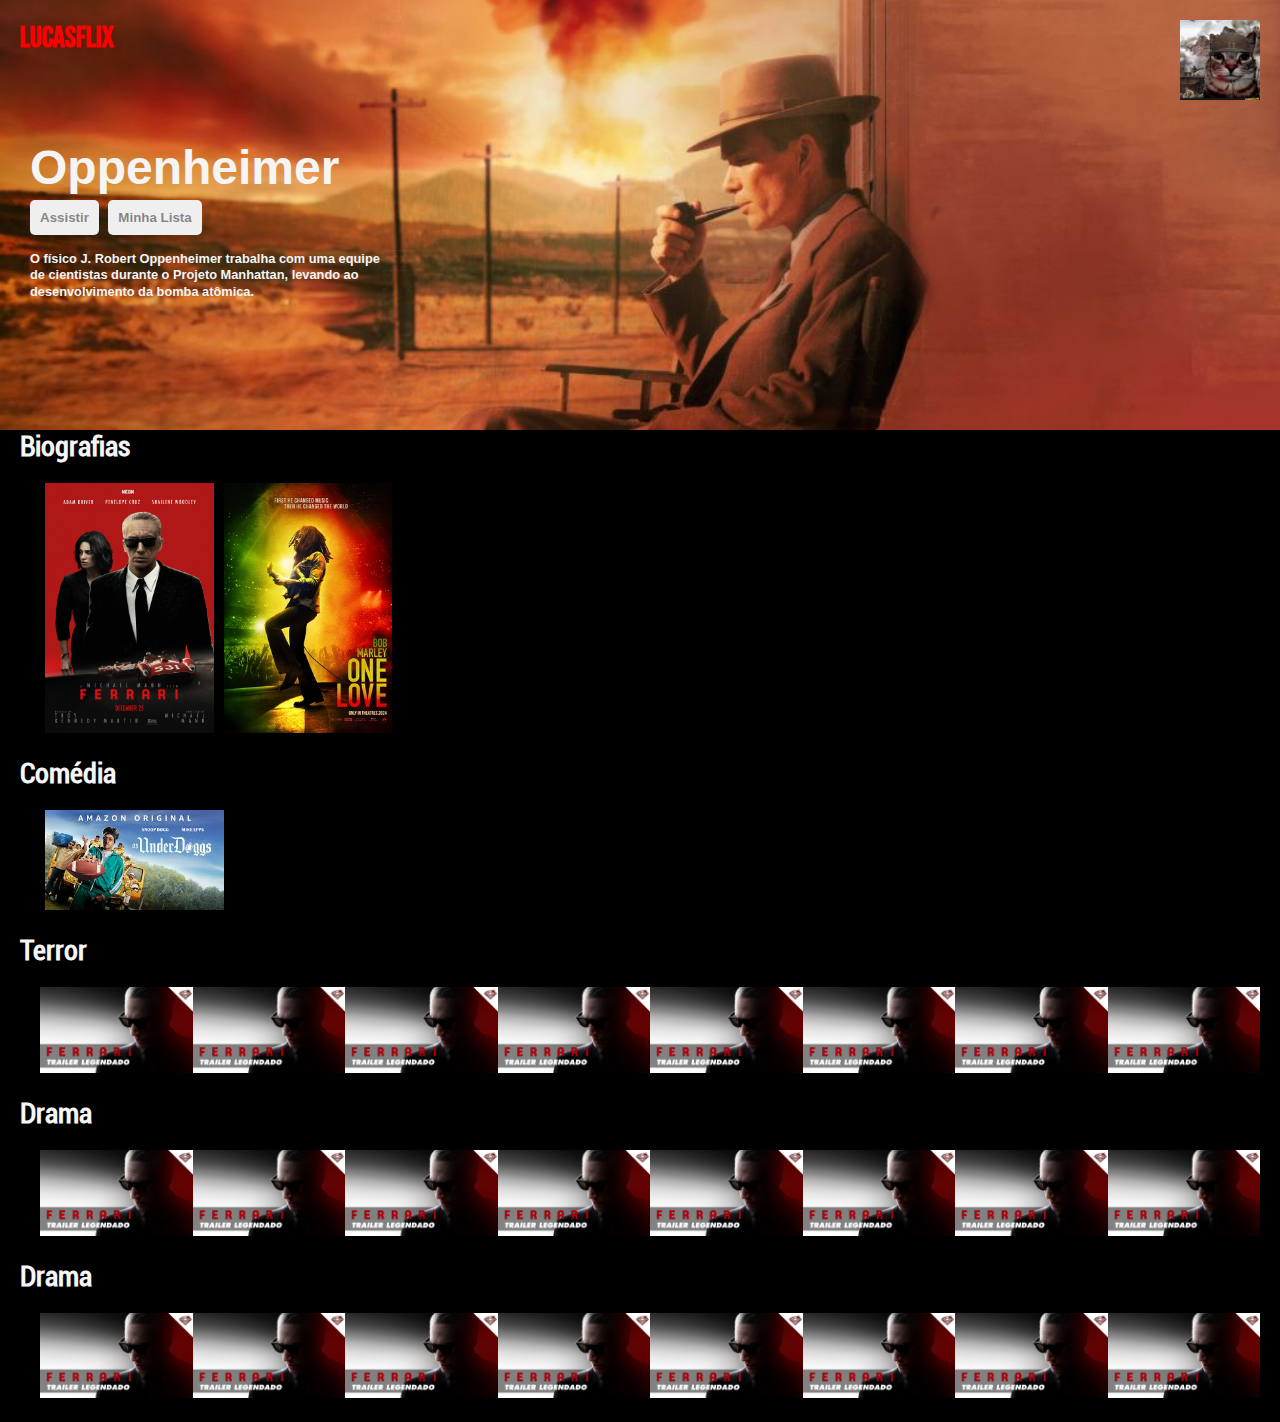
<file: index.html>
<!DOCTYPE html>
<html lang="en">
<head>
    <meta charset="UTF-8">
    <meta name="viewport" content="width=device-width, initial-scale=1.0">
    <link rel="stylesheet" href="./css/style.css">
    <link rel="stylesheet" href="./css/font.css">
     
    <title>LucasFlix</title>
</head>
<body>
    <div class="nav" id="nav">
        <h1>LucasFlix</h1>
        <img class="nav_logo" src="./media/img/logo.jpg" alt="">
    </div>
    <header class="banner">
        <div class="banner__contents">
            <h2 class="banner__title">
                Oppenheimer
            </h2>
            <div class="banner__buttons">
                <a href="#"><button class="banner__button">Assistir</button></a>
                <a href="#"><button class="banner__button">Minha Lista</button></a>
            </div>
            <h2 class="banner__description">O físico J. Robert Oppenheimer trabalha com uma 
                equipe de cientistas durante o Projeto Manhattan, levando ao desenvolvimento da 
                bomba atômica.
            </h2>
        </div>
        <div class="banner--fadeBottom"></div>
    </header>
    <div class="row">
        <h3>Biografias</h3>
        <div class="row__posters">
            <a href="ferrari.html"><img class="row__poster row__posterLarger" src="./media/img/ferrari_ver3.jpg" alt=""></a>
            <a href="bobmarley.html"><img class="row__poster row__posterLarger" src="./media/img/Bob_Marley_One_Love.jpg" alt=""></a>
        </div>
    </div>
    <div class="row">
        <h3>Comédia</h3>
        <div class="row__posters">
            <a href="#"><img class="row__poster row__posterSmall" src="/media/img/underdoggs.jpeg" alt=""></a>
        </div>
    </div>
    <div class="row">
        <h3>Terror</h3>
        <div class="row__posters">
            <a href="#"><img class="row__poster row__posterSmall" src="/media/img/ferrari_smallposter.jpg" alt=""></a>
            <a href="#"><img class="row__poster row__posterSmall" src="/media/img/ferrari_smallposter.jpg" alt=""></a>
            <a href="#"><img class="row__poster row__posterSmall" src="/media/img/ferrari_smallposter.jpg" alt=""></a>
            <a href="#"><img class="row__poster row__posterSmall" src="/media/img/ferrari_smallposter.jpg" alt=""></a>
            <a href="#"><img class="row__poster row__posterSmall" src="/media/img/ferrari_smallposter.jpg" alt=""></a>
            <a href="#"><img class="row__poster row__posterSmall" src="/media/img/ferrari_smallposter.jpg" alt=""></a>
            <a href="#"><img class="row__poster row__posterSmall" src="/media/img/ferrari_smallposter.jpg" alt=""></a>
            <a href="#"><img class="row__poster row__posterSmall" src="/media/img/ferrari_smallposter.jpg" alt=""></a>
        </div>
    </div>
        <div class="row">
        <h3>Drama</h3>
        <div class="row__posters">
            <a href="#"><img class="row__poster row__posterSmall" src="/media/img/ferrari_smallposter.jpg" alt=""></a>
            <a href="#"><img class="row__poster row__posterSmall" src="/media/img/ferrari_smallposter.jpg" alt=""></a>
            <a href="#"><img class="row__poster row__posterSmall" src="/media/img/ferrari_smallposter.jpg" alt=""></a>
            <a href="#"><img class="row__poster row__posterSmall" src="/media/img/ferrari_smallposter.jpg" alt=""></a>
            <a href="#"><img class="row__poster row__posterSmall" src="/media/img/ferrari_smallposter.jpg" alt=""></a>
            <a href="#"><img class="row__poster row__posterSmall" src="/media/img/ferrari_smallposter.jpg" alt=""></a>
            <a href="#"><img class="row__poster row__posterSmall" src="/media/img/ferrari_smallposter.jpg" alt=""></a>
            <a href="#"><img class="row__poster row__posterSmall" src="/media/img/ferrari_smallposter.jpg" alt=""></a>
        </div>
    </div>
    <div class="row">
        <h3>Drama</h3>
        <div class="row__posters">
            <a href="#"><img class="row__poster row__posterSmall" src="/media/img/ferrari_smallposter.jpg" alt=""></a>
            <a href="#"><img class="row__poster row__posterSmall" src="/media/img/ferrari_smallposter.jpg" alt=""></a>
            <a href="#"><img class="row__poster row__posterSmall" src="/media/img/ferrari_smallposter.jpg" alt=""></a>
            <a href="#"><img class="row__poster row__posterSmall" src="/media/img/ferrari_smallposter.jpg" alt=""></a>
            <a href="#"><img class="row__poster row__posterSmall" src="/media/img/ferrari_smallposter.jpg" alt=""></a>
            <a href="#"><img class="row__poster row__posterSmall" src="/media/img/ferrari_smallposter.jpg" alt=""></a>
            <a href="#"><img class="row__poster row__posterSmall" src="/media/img/ferrari_smallposter.jpg" alt=""></a>
            <a href="#"><img class="row__poster row__posterSmall" src="/media/img/ferrari_smallposter.jpg" alt=""></a>
        </div>
    </div>
    <script>
        const nav = document.getElementById('nav');
        window.addEventListener('scroll', ()=>{
            if(window.scrollY >= 100){
                nav.classList.add('nav__black');
            }
            else{
                nav.classList.remove('nav__black')
            }
        })
    </script>
</body>
</html>
</file>
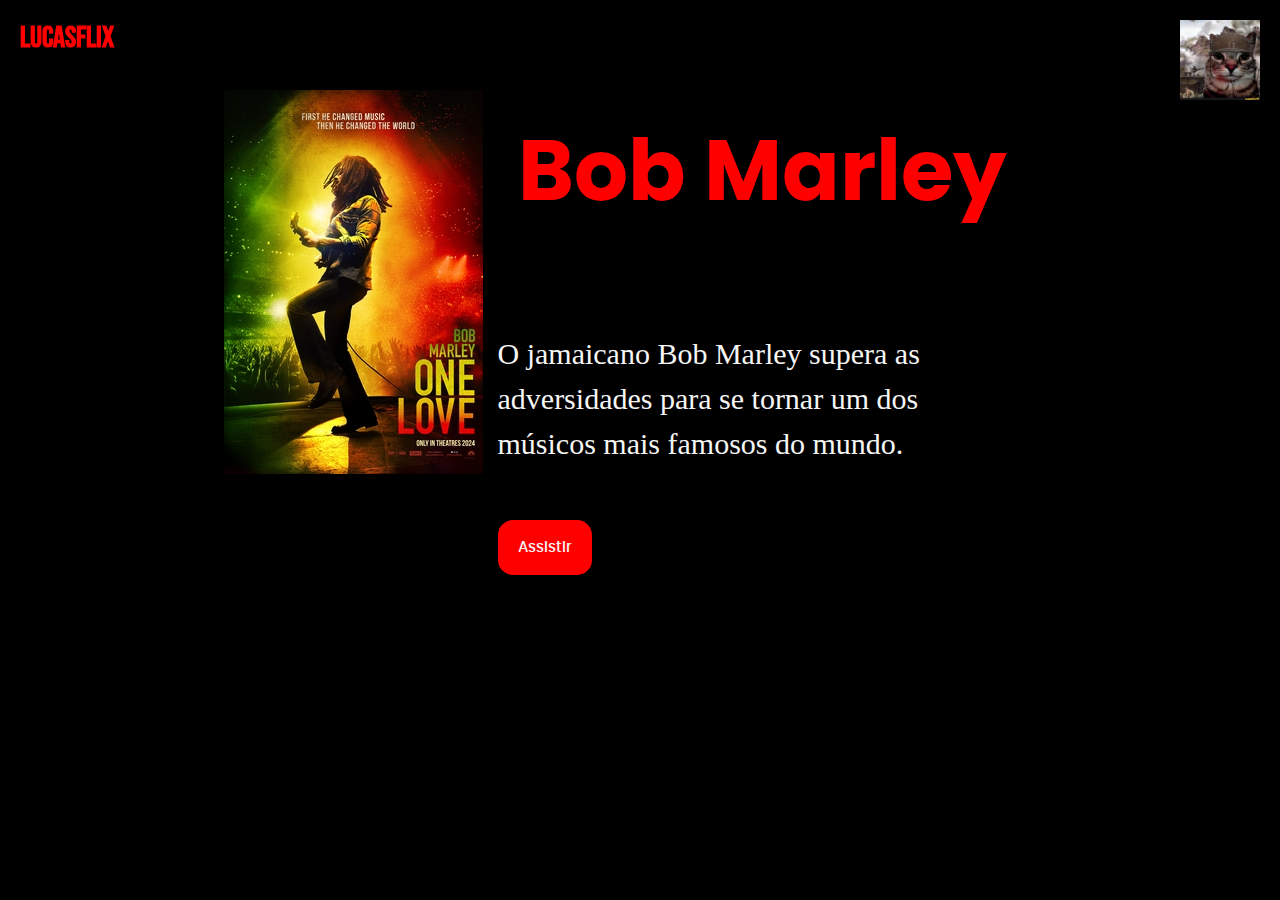
<file: bobmarley.html>
<!DOCTYPE html>
<html lang="en">
<head>
    <meta charset="UTF-8">
    <meta name="viewport" content="width=device-width, initial-scale=1.0">
    <title>Ferrari</title>
    <link rel="stylesheet" href="/css/style.css">
    <link rel="stylesheet" href="/css/font.css">
    <link rel="stylesheet" href="/css/estilo.css">
</head>
<body>
    <div class="nav" id="nav">
        <h1>LucasFlix</h1>
        <img class="nav_logo" src="./media/img/logo.jpg" alt="">
    </div>
    <main>
        <aside>
            <div class="ferrari">
                <img src="/media/img/Bob_Marley_One_Love.jpg" alt="ferraribanner">
            </div>
        </aside>
        <article>
            <br></br>
            <h2><span>Bob Marley</span></h2>
            <br></br>
            <br></br>
            <br></br>

            <p>O jamaicano Bob Marley supera as adversidades para se tornar um dos músicos mais famosos do mundo.
            </p>
            <br></br>
            <br></br>
            <a href="#">Assistir</a>
        </article>
    </main>
    <script>
        const nav = document.getElementById('nav');
        window.addEventListener('scroll', ()=>{
            if(window.scrollY >= 90){
                nav.classList.add('nav__black');
            }
            else{
                nav.classList.remove('nav__black')
            }
        })
    </script>
</body>
</html>
</file>
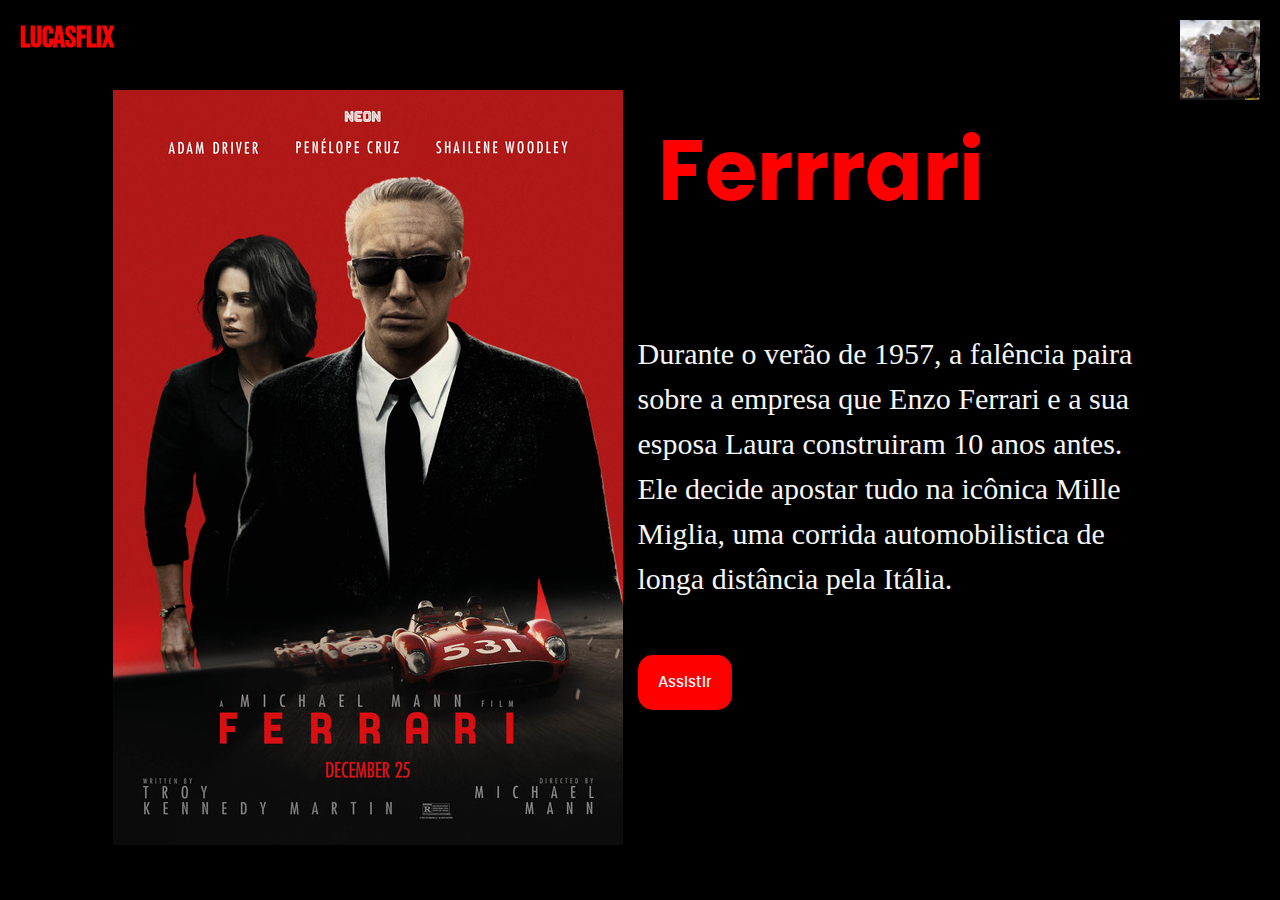
<file: ferrari.html>
<!DOCTYPE html>
<html lang="en">
<head>
    <meta charset="UTF-8">
    <meta name="viewport" content="width=device-width, initial-scale=1.0">
    <title>Ferrari</title>
    <link rel="stylesheet" href="/css/style.css">
    <link rel="stylesheet" href="/css/font.css">
    <link rel="stylesheet" href="/css/estilo.css">
</head>
<body>
    <div class="nav" id="nav">
        <h1>LucasFlix</h1>
        <img class="nav_logo" src="./media/img/logo.jpg" alt="">
    </div>
    <main>
        <aside>
            <div class="ferrari">
                <img src="/media/img/ferrari_ver3.jpg" alt="ferraribanner">
            </div>
        </aside>
        <article>
            <br></br>
            <h2><span>Ferrrari</span></h2>
            <br></br>
            <br></br>
            <br></br>

            <p>Durante o verão de 1957, a falência paira sobre a empresa que Enzo Ferrari e a sua esposa Laura
                construiram 10 anos antes. Ele decide apostar tudo na icônica Mille Miglia, uma corrida automobilistica
                de longa distância pela Itália.
            </p>
            <br></br>
            <br></br>
            <a href="">Assistir</a>
        </article>
    </main>
    <script>
        const nav = document.getElementById('nav');
        window.addEventListener('scroll', ()=>{
            if(window.scrollY >= 90){
                nav.classList.add('nav__black');
            }
            else{
                nav.classList.remove('nav__black')
            }
        })
    </script>
</body>
</html>
</file>
<file: css/style.css>
*{
    margin: 0;
    box-sizing: border-box;
}
body{
    background-color: black;
    font-family: Arial, Helvetica, sans-serif;
}
h1{
    font-family: bebasneue;
    font-size: 30px;
    color: red;
}
h2{
    color: whitesmoke;
}
.nav_logo{
    width: 80px;
    object-fit: contain;
}
.nav{
    position: fixed;
    top: 0;
    width: 100%;
    display: flex;
    justify-content: space-between;
    padding: 20px;
    z-index: 1;
    transition-timing-function: ease-in;
    transition: all 0.5s;
}
.banner{
    background-image: url(../media/img/Design\ sem\ nome.jpg);
    background-size: cover;
    background-position: center center;
    color: whitesmoke;
    object-fit: contain;
    height: 430px;
}
.banner__contents{
    margin-left: 30px;
    padding-top: 140px;
    height: 190px;
}
.banner__title{
    font-size: 3rem;
    font-weight: 800;
    padding-bottom: 0.3rem;
}
.banner__description{
    color: whitesmoke;
    width: 45rem;
    line-height: 1.3;
    padding-top: 1rem;
    font-size: 0.8rem;
    max-width: 360px;
    height: 180px;
}
.banner__button{
    cursor: pointer;
    outline: none;
    border: none;
    font-weight: 700;
    border-radius: 5px;
    padding-left: 10px;
    padding-top: 10px;
    padding-bottom: 10px;
    margin-right: 5px;
    padding-right: 10px;
    color: rgba(24, 23, 23, 0.5);
}
.banner__button:hover{
    color: #000;
    background-color: #e6e6e6;
    transition: all 0.3s;
}
.banner--fadeBottom{
    margin-top: 145px;
    height: 7.4rem;
}
.row__poster{
    width: 100%;
    object-fit: contain;
    max-height: 100px;
    margin-right: 10px;
    transition: transform 450ms;
}
.row__posters{
    display: flex;
    overflow-y: hidden;
    overflow-x: scroll;
    padding: 20px;
}
.row__poster:hover{
    transform: scale(1.08);
}
.row__posterLarger{
    max-height: 250px;
}
.row__posterLarger:hover{
    transform: scale(1.09);
}
.row{
    color: whitesmoke;
    margin-left: 20px;
}
h3{
    font-family: roboto;
    font-size: 28px;
}
.row__posters::-webkit-scrollbar{
    display: none;
}
.row__posterSmall{
    max-width: 700px;
}
.nav__black{
    background-color: #111;
}
</file>
<file: css/font.css>
@font-face {
    font-family: 'bebasneue';
    src: url('../media/font/bebas_neue/BebasNeue-Regular.woff2') format('woff2'),
         url('../media/font/bebas_neue/BebasNeue-Regular.woff') format('woff');
    font-weight: normal;
    font-style: normal;
  
  }
  @font-face {
    font-family: 'poppinsbold';
    src: url('../media/font/poppins-bold-webfont.woff2') format('woff2'),
         url('../media/font/poppins-bold-webfont.woff') format('woff');
    font-weight: normal;
    font-style: normal;
  
  }
  @font-face {
    font-family: 'poppinslight';
    src: url('../media/font/poppins-light-webfont.woff2') format('woff2'),
         url('../media/font/poppins-light-webfont.woff') format('woff');
    font-weight: normal;
    font-style: normal;
  
  }

  @font-face {
    font-family: 'poppinsmedium';
    src: url('../media/font/poppins-medium-webfont.woff2') format('woff2'),
         url('../media/font/poppins-medium-webfont.woff') format('woff');
    font-weight: normal;
    font-style: normal;
  
  }


  @font-face {
     font-family: 'cocogoose';
     src: url('../media/font/cocogoose/Cocogoose-Pro-Regular-trial.ttf');
   
   }
 

   
@font-face {
     font-family: 'lemonmilk';
     src: url('../media/font/lemon_milk/LEMONMILK-Regular.otf');

   
   }
   @font-face {
    font-family: 'roboto';
    src: url('../media/font/roboto/Roboto-Condensed.ttf');
  }
</file>
<file: css/estilo.css>
main{
    display: flex;
    flex-direction: row;
    margin-top: 70px;
    margin-right: 15px;
    justify-content: center;
    padding: 20px;
}
a{
    margin-top: 15px;
    height: 20px;
    padding: 20px;
    border-radius: 15px;
    border: none;
    font-size: 15px;
    color: whitesmoke;
    background-color: red;
    color: whitesmoke;
    text-decoration: none;
    font-family: poppinsmedium;
}
a:hover{
    background-color: #8B0000;
}
p{
    line-height: 45px;
    max-width: 500px;
    font-family: poppinsligth;
    color: whitesmoke;
    font-size: 30px;
}
article{
    padding: 15px;
}
h2{
    font-family: 'Times New Roman', Times, serif;
    padding: 20px;
    font-family: poppinsmedium;
    line-height: 20px;
}
span{
    font-family: 'Lucida Sans', 'Lucida Sans Regular', 'Lucida Grande', 'Lucida Sans Unicode', Geneva, Verdana, sans-serif;
    font-size: 85px;
    color: red;
    font-family: poppinsbold;
}
</file>
